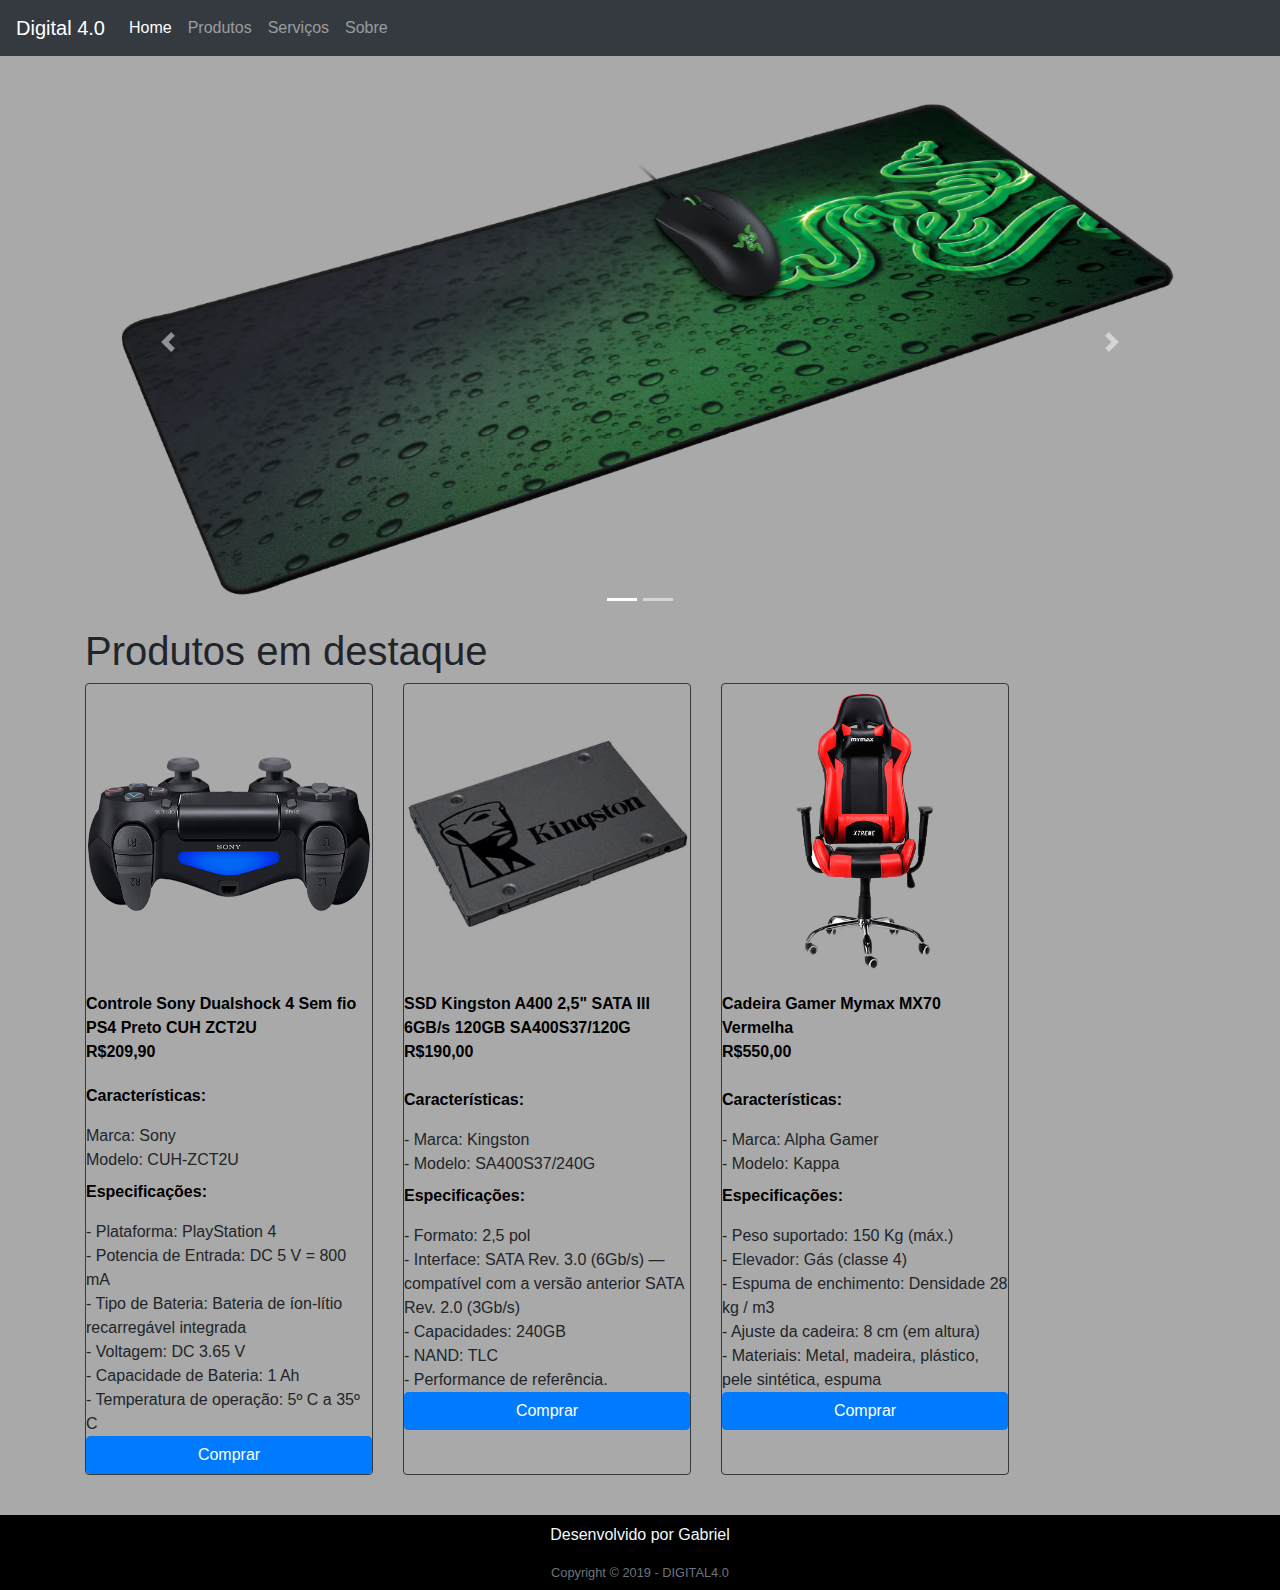
<file: index.html>
<!DOCTYPE html>
<html lang="pt-br">

<head>
    <meta charset="utf-8">
    <meta name="viewport" content="width=device-width, initial-scale=1, shrink-to-fit=no">

    <link rel="stylesheet" href="css/bootstrap.min.css">
    <link rel="stylesheet" href="css/style.css">
    <title>Digital 4.0</title>
</head>

<body>
    <nav class="navbar navbar-expand-lg navbar-dark bg-dark">
        <a class="navbar-brand" href="#">Digital 4.0</a>
        <button class="navbar-toggler" type="button" data-toggle="collapse" data-target="#conteudoNavbarSuportado"
            aria-controls="conteudoNavbarSuportado" aria-expanded="false" aria-label="Alterna navegação">
            <span class="navbar-toggler-icon"></span>
        </button>

        <div class="collapse navbar-collapse" id="conteudoNavbarSuportado">
            <ul class="navbar-nav mr-auto">
                <li class="nav-item active">
                    <a class="nav-link" href="index.html">Home</a>
                </li>
                <li class="nav-item">
                    <a class="nav-link" href="produtos.html">Produtos</a>
                </li>
                <li class="nav-item">
                    <a class="nav-link" href="servicos.html">Serviços</a>
                </li>
                <li class="nav-item">
                    <a class="nav-link" href="sobre.html">Sobre</a>
                </li>
            </ul>
        </div>
    </nav>
    <div class="container">
        <div id="carouselExampleIndicators" class="carousel slide" data-ride="carousel">
            <ol class="carousel-indicators">
                <li data-target="#carouselExampleIndicators" data-slide-to="0" class="active"></li>
                <li data-target="#carouselExampleIndicators" data-slide-to="1"></li>
            </ol>
            <div class="carousel-inner">
                <div class="carousel-item active">
                    <img class="d-block w-100" src="img/Mouse.png" alt="Mouse">
                </div>
                <div class="carousel-item">
                    <img class="d-block w-100" src="img/Teclado.png" alt="Teclado">
                </div>
            </div>
            <a class="carousel-control-prev" href="#carouselExampleIndicators" role="button" data-slide="prev">
                <span class="carousel-control-prev-icon" aria-hidden="true"></span>
                <span class="sr-only">Anterior</span>
            </a>
            <a class="carousel-control-next" href="#carouselExampleIndicators" role="button" data-slide="next">
                <span class="carousel-control-next-icon" aria-hidden="true"></span>
                <span class="sr-only">Próximo</span>
            </a>
        </div>
        <h1>Produtos em destaque</h1>
        <div class="card-deck">
            <div class="card border-dark mb-3" style="max-width: 18rem;">
                <img class="card-img-top" src="img/controle.png" width="400px" height="300px" alt="Controle">
                <b>
                    <p class="card-title">Controle Sony Dualshock 4 Sem fio PS4 Preto CUH ZCT2U<br>R$209,90</p>
                </b>
                <b>
                    <p class="card-description">Características:</p>
                </b>
                Marca: Sony<br>
                Modelo: CUH-ZCT2U<br>
                <b>
                    <p>Especificações:</p>
                </b>
                - Plataforma: PlayStation 4<br>
                - Potencia de Entrada: DC 5 V = 800 mA<br>
                - Tipo de Bateria: Bateria de íon-lítio recarregável integrada<br>
                - Voltagem: DC 3.65 V<br>
                - Capacidade de Bateria: 1 Ah<br>
                - Temperatura de operação: 5º C a 35º C
                <button type="submit" class="btn btn-primary">Comprar</button>
            </div>
            <div class="card border-dark mb-3" style="max-width: 18rem;">
                <img class="card-img-top" src="img/ssd.png" width="400px" height="300px" alt="SSD">
                <b>
                    <p>SSD Kingston A400 2,5" SATA III 6GB/s 120GB SA400S37/120G<br>R$190,00</p>
                </b>
                <b>
                    <p>Características:</p>
                </b>
                - Marca: Kingston<br>
                - Modelo: SA400S37/240G<br>
                <b>
                    <p>Especificações:</p>
                </b>
                - Formato: 2,5 pol<br>
                - Interface: SATA Rev. 3.0 (6Gb/s) — compatível com a versão anterior SATA Rev. 2.0 (3Gb/s)<br>
                - Capacidades: 240GB<br>
                - NAND: TLC<br>
                - Performance de referência.
                <button type="submit" class="btn btn-primary">Comprar</button>
            </div>
            <div class="card border-dark mb-3" style="max-width: 18rem;">
                <img class="card-img-top" src="img/cadeira.png" width="400px" height="300px" alt="Cadeira">
                <b>
                    <p>Cadeira Gamer Mymax MX70 Vermelha<br>R$550,00</p>
                </b>
                <b>
                    <p>Características:</p>
                </b>
                - Marca: Alpha Gamer<br>
                - Modelo: Kappa<br>
                <b>
                    <p>Especificações:</p>
                </b>
                - Peso suportado: 150 Kg (máx.)<br>
                - Elevador: Gás (classe 4)<br>
                - Espuma de enchimento: Densidade 28 kg / m3<br>
                - Ajuste da cadeira: 8 cm (em altura)<br>
                - Materiais: Metal, madeira, plástico, pele sintética, espuma<br>
                <button type="submit" class="btn btn-primary">Comprar</button>
            </div>
        </div>
    </div>
    <br>
    <footer id="rodape">
        <p id="p2">Desenvolvido por Gabriel</p>
        <div class="small text-center text-muted">Copyright &copy; 2019 - DIGITAL4.0</div>
    </footer>

    <script src="https://code.jquery.com/jquery-3.3.1.slim.min.js" integrity="sha384-q8i/X+965DzO0rT7abK41JStQIAqVgRVzpbzo5smXKp4YfRvH+8abtTE1Pi6jizo"
        crossorigin="anonymous"></script>
    <script src="https://cdnjs.cloudflare.com/ajax/libs/popper.js/1.14.3/umd/popper.min.js" integrity="sha384-ZMP7rVo3mIykV+2+9J3UJ46jBk0WLaUAdn689aCwoqbBJiSnjAK/l8WvCWPIPm49"
        crossorigin="anonymous"></script>
    <script src="https://stackpath.bootstrapcdn.com/bootstrap/4.1.3/js/bootstrap.min.js" integrity="sha384-ChfqqxuZUCnJSK3+MXmPNIyE6ZbWh2IMqE241rYiqJxyMiZ6OW/JmZQ5stwEULTy"
        crossorigin="anonymous"></script>
</body>

</html>
</file>
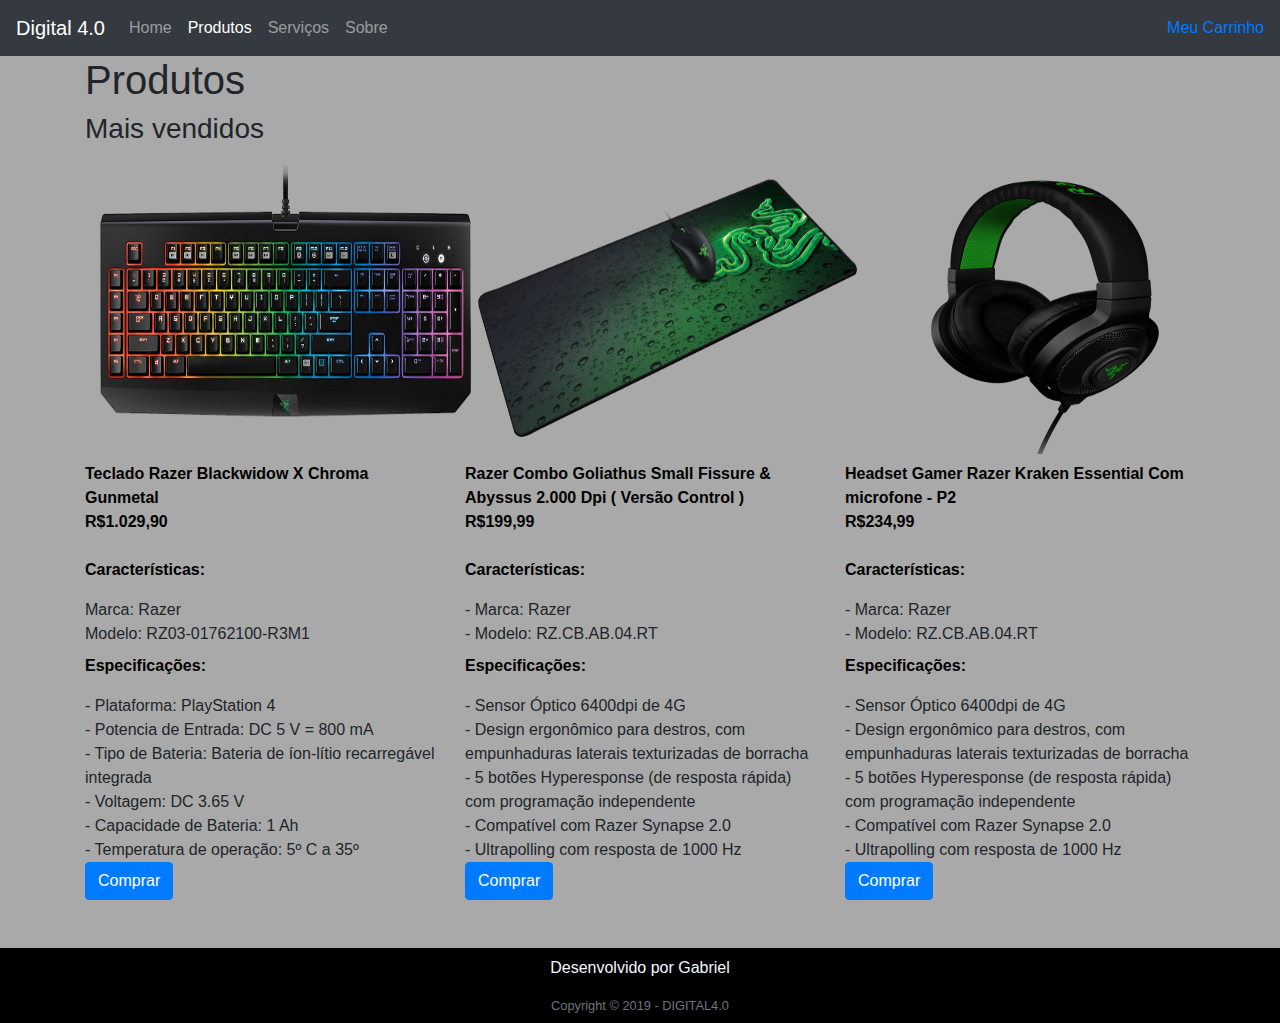
<file: produtos.html>
<!DOCTYPE html>
<html lang="pt-br">

<head>
    <meta charset="utf-8">
    <meta name="viewport" content="width=device-width, initial-scale=1, shrink-to-fit=no">

    <link rel="stylesheet" href="css/bootstrap.min.css">
    <link rel="stylesheet" href="css/style.css">

    <link rel="stylesheet" href="https://use.fontawesome.com/releases/v5.8.1/css/all.css" integrity="sha384-50oBUHEmvpQ+1lW4y57PTFmhCaXp0ML5d60M1M7uH2+nqUivzIebhndOJK28anvf"
        crossorigin="anonymous">

    <title>Digital 4.0</title>

    <style>
        a:hover{
            text-decoration: none;
        }
    </style>
</head>

<body>
    <nav class="navbar navbar-expand-lg navbar-dark bg-dark">
        <a class="navbar-brand" href="#">Digital 4.0</a>
        <button class="navbar-toggler" type="button" data-toggle="collapse" data-target="#conteudoNavbarSuportado"
            aria-controls="conteudoNavbarSuportado" aria-expanded="false" aria-label="Alterna navegação">
            <span class="navbar-toggler-icon"></span>
        </button>

        <div class="collapse navbar-collapse" id="conteudoNavbarSuportado">
            <ul class="navbar-nav mr-auto">
                <li class="nav-item">
                    <a class="nav-link" href="index.html">Home</a>
                </li>
                <li class="nav-item active">
                    <a class="nav-link " href="produtos.html">Produtos</a>
                </li>
                <li class="nav-item">
                    <a class="nav-link" href="servicos.html">Serviços</a>
                </li>
                <li class="nav-item">
                    <a class="nav-link" href="sobre.html">Sobre</a>
                </li>
            </ul>
            <ul class="navbar-nav ml-auto">
                <li class="nav-item">
                    <a href="#">Meu Carrinho</a>
                </li>
                <li class="nav-item">
                    <i class="fas fa-2x fa-shopping-cart" style="color: blue"></i>
                </li>
            </ul>
            </ul>
        </div>
    </nav>
    <div class="container">
        <h1>Produtos</h1>
        <h3>Mais vendidos</h3>
        <div class="row">
            <div class="col-4">
                <img src="img/Teclado.png" width="400px" height="300px" alt="Teclado">
                <b>
                    <p>Teclado Razer Blackwidow X Chroma Gunmetal<br>R$1.029,90</p>
                </b>
                <b>
                    <p>Características:</p>
                </b>
                Marca: Razer<br>
                Modelo: RZ03-01762100-R3M1<br>
                <b>
                    <p>Especificações:</p>
                </b>
                - Plataforma: PlayStation 4<br>
                - Potencia de Entrada: DC 5 V = 800 mA<br>
                - Tipo de Bateria: Bateria de íon-lítio recarregável integrada<br>
                - Voltagem: DC 3.65 V<br>
                - Capacidade de Bateria: 1 Ah<br>
                - Temperatura de operação: 5º C a 35º
                <button type="submit" class="btn btn-primary">Comprar</button>
            </div>
            <div class="col-4">
                <img src="img/Mouse.png" width="400px" height="300px" alt="SSD">
                <b>
                    <p>Razer Combo Goliathus Small Fissure & Abyssus 2.000 Dpi ( Versão Control )<br>R$199,99</p>
                </b>
                <b>
                    <p>Características:</p>
                </b>
                - Marca: Razer<br>
                - Modelo: RZ.CB.AB.04.RT<br>
                <b>
                    <p>Especificações:</p>
                </b>
                - Sensor Óptico 6400dpi de 4G<br>
                - Design ergonômico para destros, com empunhaduras laterais texturizadas de borracha<br>
                - 5 botões Hyperesponse (de resposta rápida) com programação independente<br>
                - Compatível com Razer Synapse 2.0<br>
                - Ultrapolling com resposta de 1000 Hz<br>
                <button type="submit" class="btn btn-primary">Comprar</button>
            </div>
            <div class="col-4">
                <img src="img/Headset.png" width="400px" height="300px" alt="SSD">
                <b>
                    <p>Headset Gamer Razer Kraken Essential Com microfone - P2<br>R$234,99</p>
                </b>
                <b>
                    <p>Características:</p>
                </b>
                - Marca: Razer<br>
                - Modelo: RZ.CB.AB.04.RT<br>
                <b>
                    <p>Especificações:</p>
                </b>
                - Sensor Óptico 6400dpi de 4G<br>
                - Design ergonômico para destros, com empunhaduras laterais texturizadas de borracha<br>
                - 5 botões Hyperesponse (de resposta rápida) com programação independente<br>
                - Compatível com Razer Synapse 2.0<br>
                - Ultrapolling com resposta de 1000 Hz<br>
                <button type="submit" class="btn btn-primary">Comprar</button>
            </div>
        </div>
    </div>
    </div>
    <br>
    <br>
    <footer id="rodape">
        <p id="p2">Desenvolvido por Gabriel</p>
        <div class="small text-center text-muted">Copyright &copy; 2019 - DIGITAL4.0</div>
    </footer>


    <script src="https://code.jquery.com/jquery-3.3.1.slim.min.js" integrity="sha384-q8i/X+965DzO0rT7abK41JStQIAqVgRVzpbzo5smXKp4YfRvH+8abtTE1Pi6jizo"
        crossorigin="anonymous"></script>
    <script src="https://cdnjs.cloudflare.com/ajax/libs/popper.js/1.14.3/umd/popper.min.js" integrity="sha384-ZMP7rVo3mIykV+2+9J3UJ46jBk0WLaUAdn689aCwoqbBJiSnjAK/l8WvCWPIPm49"
        crossorigin="anonymous"></script>
    <script src="https://stackpath.bootstrapcdn.com/bootstrap/4.1.3/js/bootstrap.min.js" integrity="sha384-ChfqqxuZUCnJSK3+MXmPNIyE6ZbWh2IMqE241rYiqJxyMiZ6OW/JmZQ5stwEULTy"
        crossorigin="anonymous"></script>
</body>

</html>
</file>
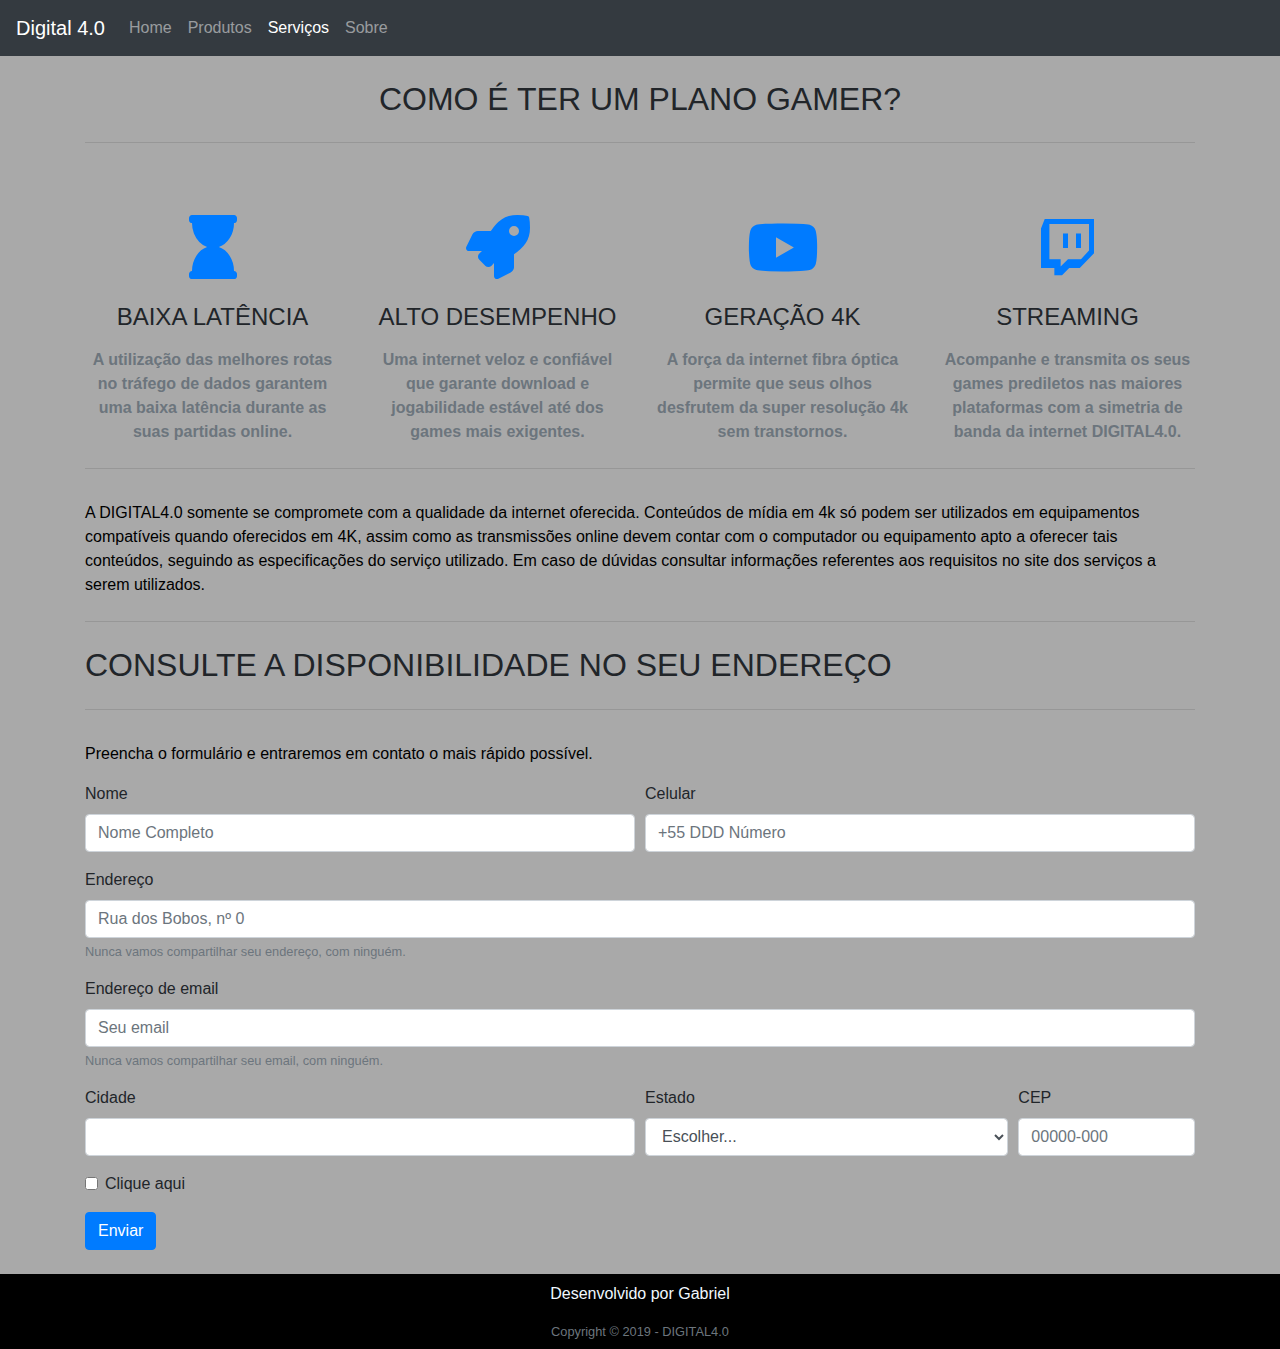
<file: servicos.html>
<!DOCTYPE html>
<html lang="pt-br">

<head>
    <meta charset="utf-8">
    <meta name="viewport" content="width=device-width, initial-scale=1, shrink-to-fit=no">

    <link rel="stylesheet" href="css/bootstrap.min.css">
    <link rel="stylesheet" href="css/style.css">
    <link href="vendor/fontawesome-free/css/all.min.css" rel="stylesheet" type="text/css">
    <title>Digital 4.0</title>
</head>

<body>
    <nav class="navbar navbar-expand-lg navbar-dark bg-dark">
        <a class="navbar-brand" href="#">Digital 4.0</a>
        <button class="navbar-toggler" type="button" data-toggle="collapse" data-target="#conteudoNavbarSuportado"
            aria-controls="conteudoNavbarSuportado" aria-expanded="false" aria-label="Alterna navegação">
            <span class="navbar-toggler-icon"></span>
        </button>

        <div class="collapse navbar-collapse" id="conteudoNavbarSuportado">
            <ul class="navbar-nav mr-auto">
                <li class="nav-item">
                    <a class="nav-link" href="index.html">Home</a>
                </li>
                <li class="nav-item">
                    <a class="nav-link" href="produtos.html">Produtos</a>
                </li>
                <li class="nav-item active">
                    <a class="nav-link" href="servicos.html">Serviços</a>
                </li>
                <li class="nav-item">
                    <a class="nav-link" href="sobre.html">Sobre</a>
                </li>
            </ul>
        </div>
    </nav>
    <div class="container">
        <br>
        <h2 class="text-center mt-0">COMO É TER UM PLANO GAMER?</h2>
        <hr class="divider my-4">
        <div class="row">
            <div class="col-lg-3 col-md-6 text-center">
                <div class="mt-5">
                    <i class="fas fa-4x fa-hourglass text-primary mb-4"></i>
                    <h3 class="h4 mb-2">BAIXA LATÊNCIA</h3>
                    </a>
                    <b>
                        <p class="text-muted mb-0">A utilização das melhores rotas no tráfego de dados garantem uma
                            baixa
                            latência durante as suas partidas online.
                        </p>
                    </b>
                </div>
            </div>
            <div class="col-lg-3 col-md-6 text-center">
                <div class="mt-5">
                    <i class="fas fa-4x fa-rocket text-primary mb-4"></i>
                    <h3 class="h4 mb-2">ALTO DESEMPENHO</h3>
                    </a>
                    <b>
                        <p class="text-muted mb-0">Uma internet veloz e confiável que garante download e jogabilidade
                            estável até dos games mais exigentes.
                        </p>
                    </b>
                </div>
            </div>
            <div class="col-lg-3 col-md-6 text-center">
                <div class="mt-5">
                    <i class="fab fa-4x fa-youtube text-primary mb-4"></i>
                    <h3 class="h4 mb-2">GERAÇÃO 4K</h3>
                    </a>
                    <b>
                        <p class="text-muted mb-0">A força da internet fibra óptica permite que seus olhos desfrutem da
                            super resolução 4k sem transtornos.
                        </p>
                    </b>
                </div>
            </div>
            <div class="col-lg-3 col-md-6 text-center">
                <div class="mt-5">
                    <i class="fab fa-4x fa-twitch text-primary mb-4"></i>
                    <h3 class="h4 mb-2">STREAMING</h3>
                    </a>
                    <b>
                        <p class="text-muted mb-0">Acompanhe e transmita os seus games prediletos nas maiores
                            plataformas
                            com a simetria de banda da internet DIGITAL4.0.
                        </p>
                    </b>
                </div>
            </div>
        </div>
        <hr class="divider my-4">
        <p>A DIGITAL4.0 somente se compromete com a qualidade da internet oferecida. Conteúdos de
            mídia em 4k só podem ser
            utilizados em equipamentos compatíveis quando oferecidos em 4K, assim como as transmissões online devem
            contar com o computador ou equipamento apto a oferecer tais conteúdos, seguindo as especificações do
            serviço utilizado. Em caso de dúvidas consultar informações referentes aos requisitos no site dos serviços
            a serem utilizados.
        </p>
        <hr class="divider my-4">
    </div>
    </section>
    <div class="container">
        <h2>CONSULTE A DISPONIBILIDADE NO SEU ENDEREÇO</h2>
        <hr class="divider my-4">
        <p>Preencha o formulário e entraremos em contato o mais rápido possível.</p>
        <form>
            <div class="form-row">
                <div class="form-group col-md-6">
                    <label for="inputName4">Nome</label>
                    <input type="text" class="form-control" id="inputName4" placeholder="Nome Completo">
                </div>
                <div class="form-group col-md-6">
                    <label for="inputCelular">Celular</label>
                    <input type="number" class="form-control" id="inputAddress4" placeholder="+55 DDD Número">
                </div>
            </div>
            <div class="form-group">
                <label for="inputAddress">Endereço</label>
                <input type="text" class="form-control" id="inputAddress" placeholder="Rua dos Bobos, nº 0">
                <small id="endereçoHelp" class="form-text text-muted">Nunca vamos compartilhar seu endereço, com
                    ninguém.</small>
            </div>

            <div class="form-group">
                <label for="exampleInputEmail1">Endereço de email</label>
                <input type="email" class="form-control" id="exampleInputEmail1" aria-describedby="emailHelp"
                    placeholder="Seu email">
                <small id="emailHelp" class="form-text text-muted">Nunca vamos compartilhar seu email, com ninguém.</small>
            </div>
            <div class="form-row">
                <div class="form-group col-md-6">
                    <label for="inputCity">Cidade</label>
                    <input type="text" class="form-control" id="inputCity">
                </div>
                <div class="form-group col-md-4">
                    <label for="inputEstado">Estado</label>
                    <select id="inputEstado" class="form-control">
                        <option selected>Escolher...</option>
                        <option>SP</option>
                    </select>
                </div>
                <div class="form-group col-md-2">
                    <label for="inputCEP">CEP</label>
                    <input type="text" class="form-control" id="inputCEP" placeholder="00000-000">
                </div>
            </div>
            <div class="form-group">
                <div class="form-check">
                    <input class="form-check-input" type="checkbox" id="gridCheck">
                    <label class="form-check-label" for="gridCheck">
                        Clique aqui
                    </label>
                </div>
            </div>
            <button type="submit" class="btn btn-primary">Enviar</button>
        </form>
    </div>
    <br>
    <footer id="rodape">
        <p id="p2">Desenvolvido por Gabriel</p>
        <div class="small text-center text-muted">Copyright &copy; 2019 - DIGITAL4.0</div>
    </footer>

    <script src="https://code.jquery.com/jquery-3.3.1.slim.min.js" integrity="sha384-q8i/X+965DzO0rT7abK41JStQIAqVgRVzpbzo5smXKp4YfRvH+8abtTE1Pi6jizo"
        crossorigin="anonymous"></script>
    <script src="https://cdnjs.cloudflare.com/ajax/libs/popper.js/1.14.3/umd/popper.min.js" integrity="sha384-ZMP7rVo3mIykV+2+9J3UJ46jBk0WLaUAdn689aCwoqbBJiSnjAK/l8WvCWPIPm49"
        crossorigin="anonymous"></script>
    <script src="https://stackpath.bootstrapcdn.com/bootstrap/4.1.3/js/bootstrap.min.js" integrity="sha384-ChfqqxuZUCnJSK3+MXmPNIyE6ZbWh2IMqE241rYiqJxyMiZ6OW/JmZQ5stwEULTy"
        crossorigin="anonymous"></script>
</body>

</html>
</file>
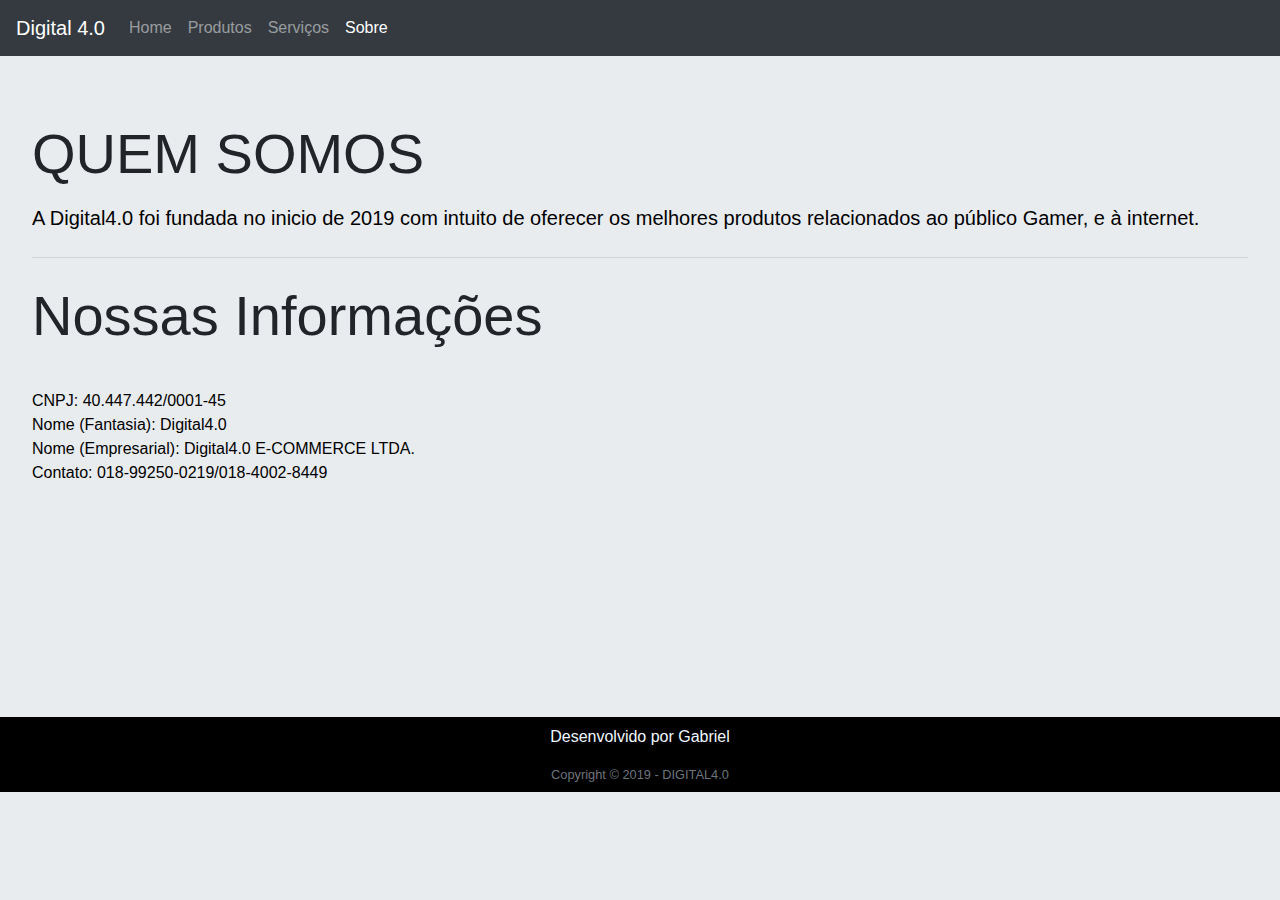
<file: sobre.html>
<!DOCTYPE html>
<html lang="pt-br">

<head>
    <meta charset="utf-8">
    <meta name="viewport" content="width=device-width, initial-scale=1, shrink-to-fit=no">

    <link rel="stylesheet" href="css/bootstrap.min.css">
    <link rel="stylesheet" href="css/style.css">
    <title>Digital 4.0</title>
</head>

<body style="background-color: #e9ecef;">
    <nav class="navbar navbar-expand-lg navbar-dark bg-dark">
        <a class="navbar-brand" href="#">Digital 4.0</a>
        <button class="navbar-toggler" type="button" data-toggle="collapse" data-target="#conteudoNavbarSuportado"
            aria-controls="conteudoNavbarSuportado" aria-expanded="false" aria-label="Alterna navegação">
            <span class="navbar-toggler-icon"></span>
        </button>

        <div class="collapse navbar-collapse" id="conteudoNavbarSuportado">
            <ul class="navbar-nav mr-auto">
                <li class="nav-item">
                    <a class="nav-link" href="index.html">Home</a>
                </li>
                <li class="nav-item">
                    <a class="nav-link" href="produtos.html">Produtos</a>
                </li>
                <li class="nav-item">
                    <a class="nav-link" href="servicos.html">Serviços</a>
                </li>
                <li class="nav-item active">
                    <a class="nav-link" href="sobre.html">Sobre</a>
                </li>
            </ul>
        </div>
    </nav>
    <div class="jumbotron">
        <h2 class="display-4">QUEM SOMOS</h2>
        <p class="lead">A Digital4.0 foi fundada no inicio de 2019 com intuito de oferecer os melhores produtos
            relacionados ao público Gamer, e à internet.</p>
        <hr class="my-4">
        <h4 class="display-4">Nossas Informações</h4><br>
        <p>CNPJ: 40.447.442/0001-45<br>
            Nome (Fantasia): Digital4.0<br>
            Nome (Empresarial): Digital4.0 E-COMMERCE LTDA.<br>
            Contato: 018-99250-0219/018-4002-8449</p>
        <br>
        <br>
        <br>
        <br>
        <br>
    </div>
    <footer id="rodape">
        <p id="p2">Desenvolvido por Gabriel</p>
        <div class="small text-center text-muted">Copyright &copy; 2019 - DIGITAL4.0</div>
    </footer>
    <script src="https://code.jquery.com/jquery-3.3.1.slim.min.js" integrity="sha384-q8i/X+965DzO0rT7abK41JStQIAqVgRVzpbzo5smXKp4YfRvH+8abtTE1Pi6jizo"
        crossorigin="anonymous"></script>
    <script src="https://cdnjs.cloudflare.com/ajax/libs/popper.js/1.14.3/umd/popper.min.js" integrity="sha384-ZMP7rVo3mIykV+2+9J3UJ46jBk0WLaUAdn689aCwoqbBJiSnjAK/l8WvCWPIPm49"
        crossorigin="anonymous"></script>
    <script src="https://stackpath.bootstrapcdn.com/bootstrap/4.1.3/js/bootstrap.min.js" integrity="sha384-ChfqqxuZUCnJSK3+MXmPNIyE6ZbWh2IMqE241rYiqJxyMiZ6OW/JmZQ5stwEULTy"
        crossorigin="anonymous"></script>
</body>

</html>
</file>
<file: css/style.css>
body{
    background-color: darkgray;
}

#rodape{
    text-align: center;
    background-color: black;
    color: white;
    width: 100%;
    height: 75px;
}

p{
    color: black;
    padding-top: 8px;
}

#p2{
    color: aliceblue;
}
.card{
    background-color: darkgray; 
}
</file>
